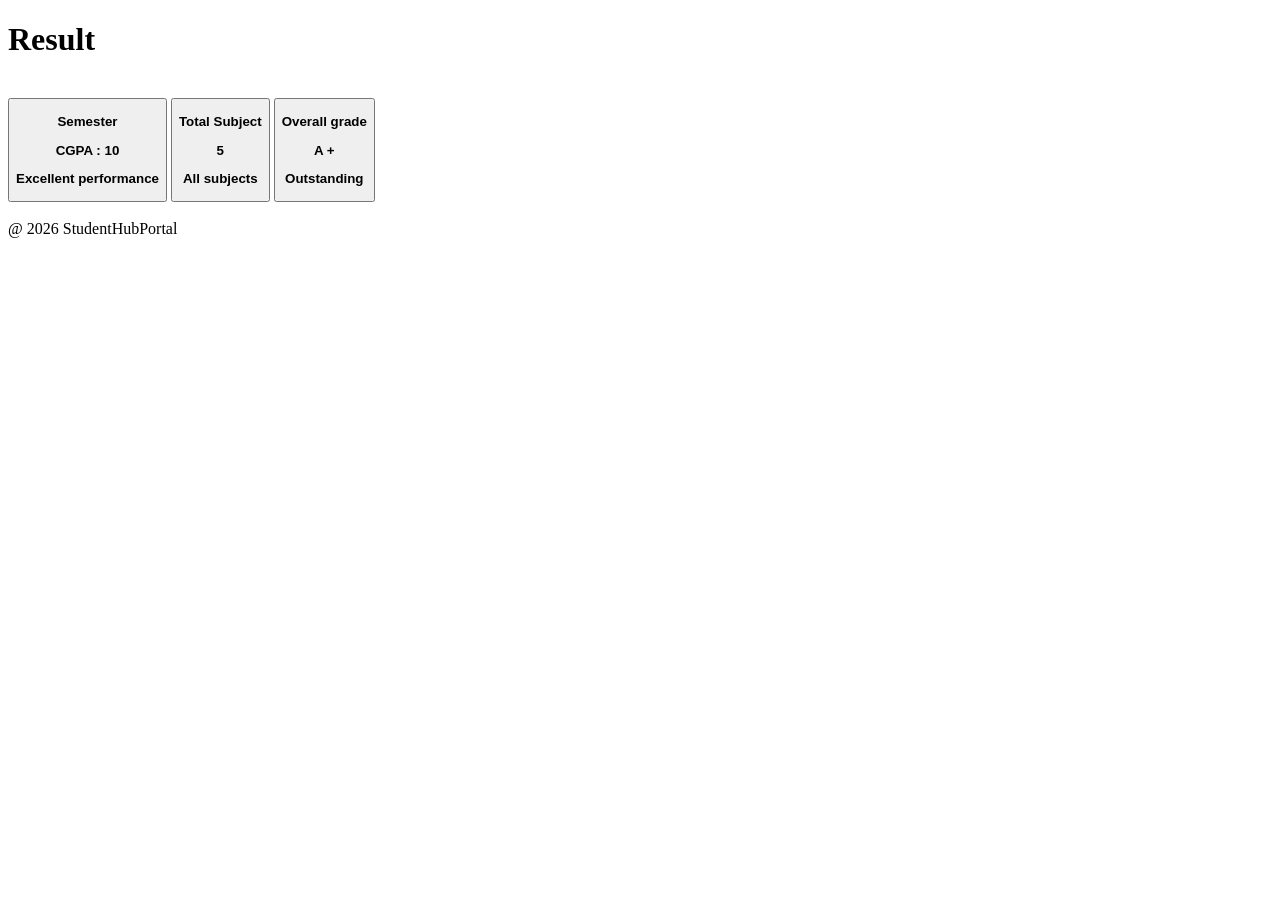
<file: result.html>
<!DOCTYPE html>
<html>
    <head>
        <title> This is normal File .</title>
    </head>
<body>
    <h1>Result</h1>
    <br>
    <button>
    <p><b>Semester </b></p>
    <p><b>CGPA : 10</b></p>
    <p><b>Excellent performance</b></p>
    </button>
    
    <button>
    <p><b>Total Subject</b></p>
    <p><b>5</b></p>
    <p><b>All subjects</b></p>
    </button>

    <button>
    <p><b>Overall grade</b></p>
    <p><b>A + </b></p>
    <p><b>Outstanding </b></p>
    </button>
    <br>
    <br>

<footer>
    @ 2026 StudentHubPortal
</footer>
</body>
</html>
</file>
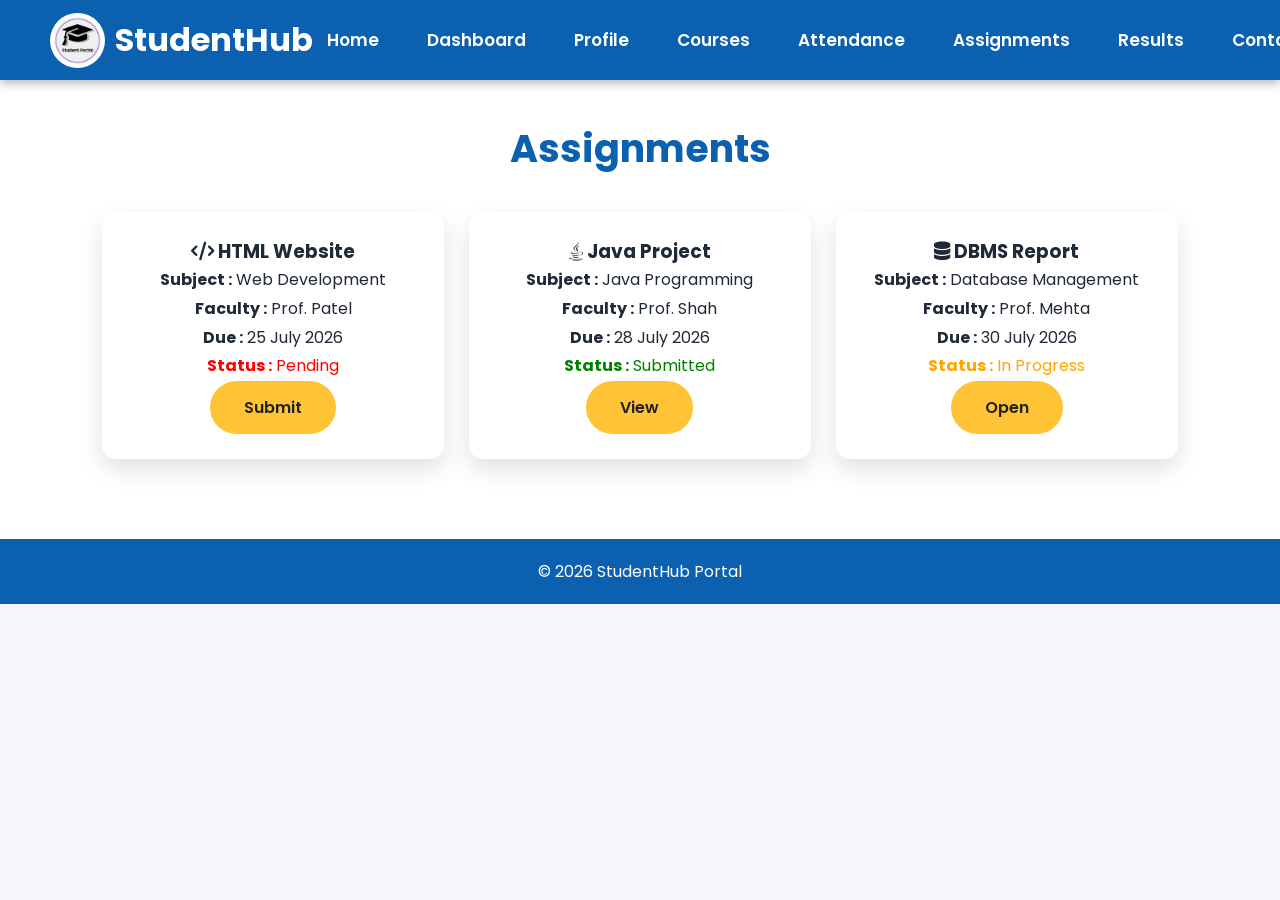
<file: pages/assignment.html>
<!DOCTYPE html>
<html lang="en">
<head>
<meta charset="UTF-8">
<meta name="viewport" content="width=device-width, initial-scale=1.0">
<title>Assignments | StudentHub Portal</title>

<link rel="stylesheet" href="../css/style.css">

<link rel="stylesheet"
href="https://cdnjs.cloudflare.com/ajax/libs/font-awesome/6.6.0/css/all.min.css">

</head>

<body>

<header>

    <div class="logo">
        <img src="../images/logo.png" alt="Logo">
        <h2>StudentHub</h2>
    </div>

    <nav>
        <a href="../index.html">Home</a>
        <a href="dashboard.html">Dashboard</a>
        <a href="profile.html">Profile</a>
        <a href="courses.html">Courses</a>
        <a href="attendance.html">Attendance</a>
        <a href="assignment.html">Assignments</a>
        <a href="result.html">Results</a>
        <a href="contact.html">Contact</a>
        <a href="login.html">Login</a>
    </nav>

</header>

<section class="about">
<h2>Assignments</h2>
<div class="cards">
<div class="card">

<h3><i class="fa-solid fa-code"></i> HTML Website</h3>

<p><b>Subject :</b> Web Development</p>

<p><b>Faculty :</b> Prof. Patel</p>

<p><b>Due :</b> 25 July 2026</p>

<p style="color:red;"><b>Status :</b> Pending</p>

<a href="#" class="btn">Submit</a>

</div>

<div class="card">

<h3><i class="fa-brands fa-java"></i> Java Project</h3>

<p><b>Subject :</b> Java Programming</p>

<p><b>Faculty :</b> Prof. Shah</p>

<p><b>Due :</b> 28 July 2026</p>

<p style="color:green;"><b>Status :</b> Submitted</p>

<a href="#" class="btn">View</a>

</div>

<div class="card">

<h3><i class="fa-solid fa-database"></i> DBMS Report</h3>

<p><b>Subject :</b> Database Management</p>

<p><b>Faculty :</b> Prof. Mehta</p>

<p><b>Due :</b> 30 July 2026</p>

<p style="color:orange;"><b>Status :</b> In Progress</p>

<a href="#" class="btn">Open</a>

</div>

</div>

</section>

<footer>

<p>© 2026 StudentHub Portal</p>

</footer>

</body>
</html>
</file>
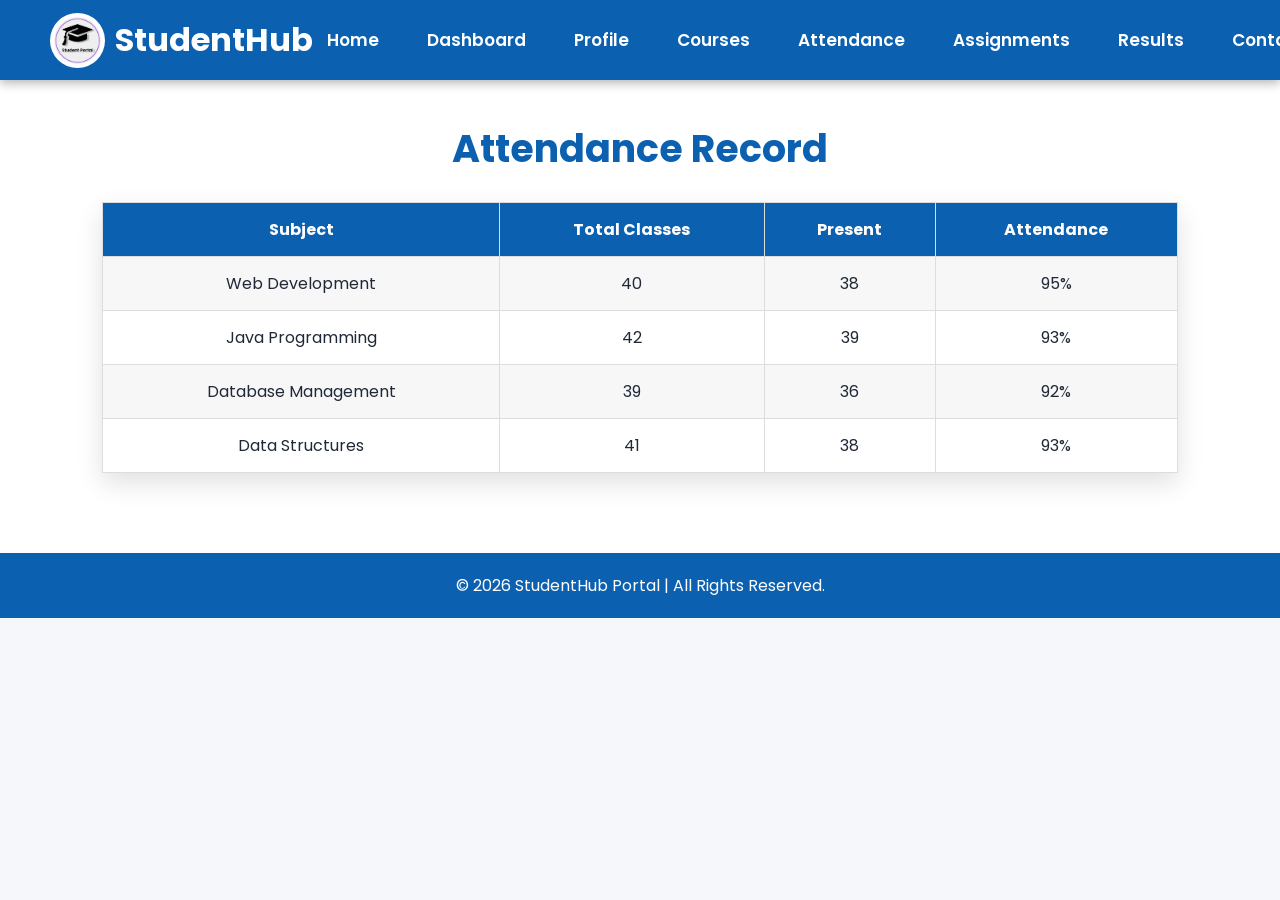
<file: pages/attendance.html>
<!DOCTYPE html>
<html lang="en">
<head>

<meta charset="UTF-8">
<meta name="viewport" content="width=device-width, initial-scale=1.0">
<title>Attendance | StudentHub Portal</title>

<link rel="stylesheet" href="../css/style.css">

</head>

<body>

<header>

    <div class="logo">
        <img src="../images/logo.png" alt="Logo">
        <h2>StudentHub</h2>
    </div>

    <nav>
        <a href="../index.html">Home</a>
        <a href="dashboard.html">Dashboard</a>
        <a href="profile.html">Profile</a>
        <a href="courses.html">Courses</a>
        <a href="attendance.html">Attendance</a>
        <a href="assignment.html">Assignments</a>
        <a href="result.html">Results</a>
        <a href="contact.html">Contact</a>
        <a href="login.html">Login</a>
    </nav>

</header>

<section class="about">
<h2>Attendance Record</h2>

<table>

<tr>
<th>Subject</th>
<th>Total Classes</th>
<th>Present</th>
<th>Attendance</th>
</tr>

<tr>
<td>Web Development</td>
<td>40</td>
<td>38</td>
<td>95%</td>
</tr>

<tr>
<td>Java Programming</td>
<td>42</td>
<td>39</td>
<td>93%</td>
</tr>

<tr>
<td>Database Management</td>
<td>39</td>
<td>36</td>
<td>92%</td>
</tr>

<tr>
<td>Data Structures</td>
<td>41</td>
<td>38</td>
<td>93%</td>
</tr>

</table>

</section>

<footer>

<p>© 2026 StudentHub Portal | All Rights Reserved.</p>

</footer>

</body>
</html>
</file>
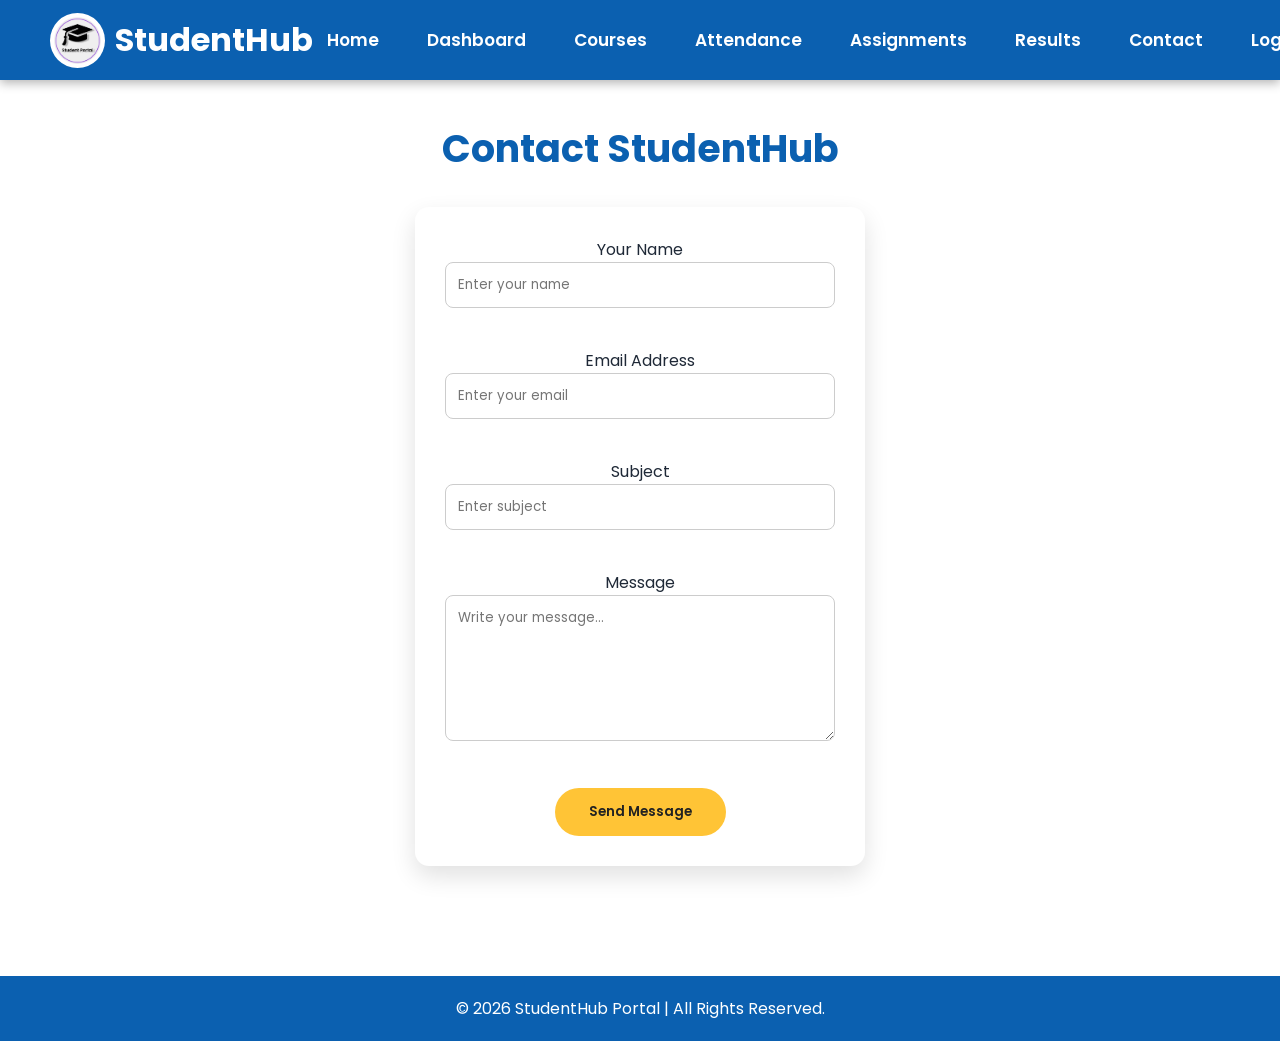
<file: pages/contact.html>
<!DOCTYPE html>
<html lang="en">

<head>

    <meta charset="UTF-8">

    <meta name="viewport"
          content="width=device-width, initial-scale=1.0">

    <title>Contact | StudentHub Portal</title>

    <link rel="stylesheet" href="../css/style.css">

</head>

<body>


<!-- ================= HEADER ================= -->

<header>

    <div class="logo">

        <img src="../images/logo.png"
             alt="StudentHub Logo">

        <h2>StudentHub</h2>

    </div>


    <nav>

        <a href="../index.html">
            Home
        </a>

        <a href="dashboard.html">
            Dashboard
        </a>

        <a href="courses.html">
            Courses
        </a>

        <a href="attendance.html">
            Attendance
        </a>

        <a href="assignment.html">
            Assignments
        </a>

        <a href="result.html">
            Results
        </a>

        <a href="contact.html">
            Contact
        </a>

        <a href="login.html">
            Login
        </a>

        <a href="register.html">
            Register
        </a>

    </nav>

</header>


<!-- ================= CONTACT ================= -->

<section class="about">

    <h2>
        Contact StudentHub
    </h2>


    <!-- SUCCESS / ERROR MESSAGE -->

    <div id="message"></div>


    <form
        action="../php/contact.php"
        method="POST">


        <!-- NAME -->

        <label for="name">
            Your Name
        </label>

        <br>

        <input
            type="text"
            id="name"
            name="name"
            placeholder="Enter your name"
            required>

        <br>
        <br>


        <!-- EMAIL -->

        <label for="email">
            Email Address
        </label>

        <br>

        <input
            type="email"
            id="email"
            name="email"
            placeholder="Enter your email"
            required>

        <br>
        <br>


        <!-- SUBJECT -->

        <label for="subject">
            Subject
        </label>

        <br>

        <input
            type="text"
            id="subject"
            name="subject"
            placeholder="Enter subject"
            required>

        <br>
        <br>


        <!-- MESSAGE -->

        <label for="messageText">
            Message
        </label>

        <br>

        <textarea
            id="messageText"
            name="message"
            rows="6"
            placeholder="Write your message..."
            required></textarea>

        <br>
        <br>


        <!-- SUBMIT -->

        <button
            class="btn"
            type="submit">

            Send Message

        </button>


    </form>


</section>


<!-- ================= FOOTER ================= -->

<footer>

    <p>
        © 2026 StudentHub Portal |
        All Rights Reserved.
    </p>

</footer>


<script>

    /* ==============================
       DISPLAY PHP MESSAGE
       ============================== */

    const params =
        new URLSearchParams(window.location.search);

    const status =
        params.get("status");

    const message =
        document.getElementById("message");


    if (status === "success") {

        message.innerHTML =
            "<p style='color:green; font-weight:bold;'>Your message was submitted successfully!</p>";

    }


    if (status === "error") {

        message.innerHTML =
            "<p style='color:red; font-weight:bold;'>Message submission failed. Please check your information.</p>";

    }

</script>


</body>

</html>
</file>
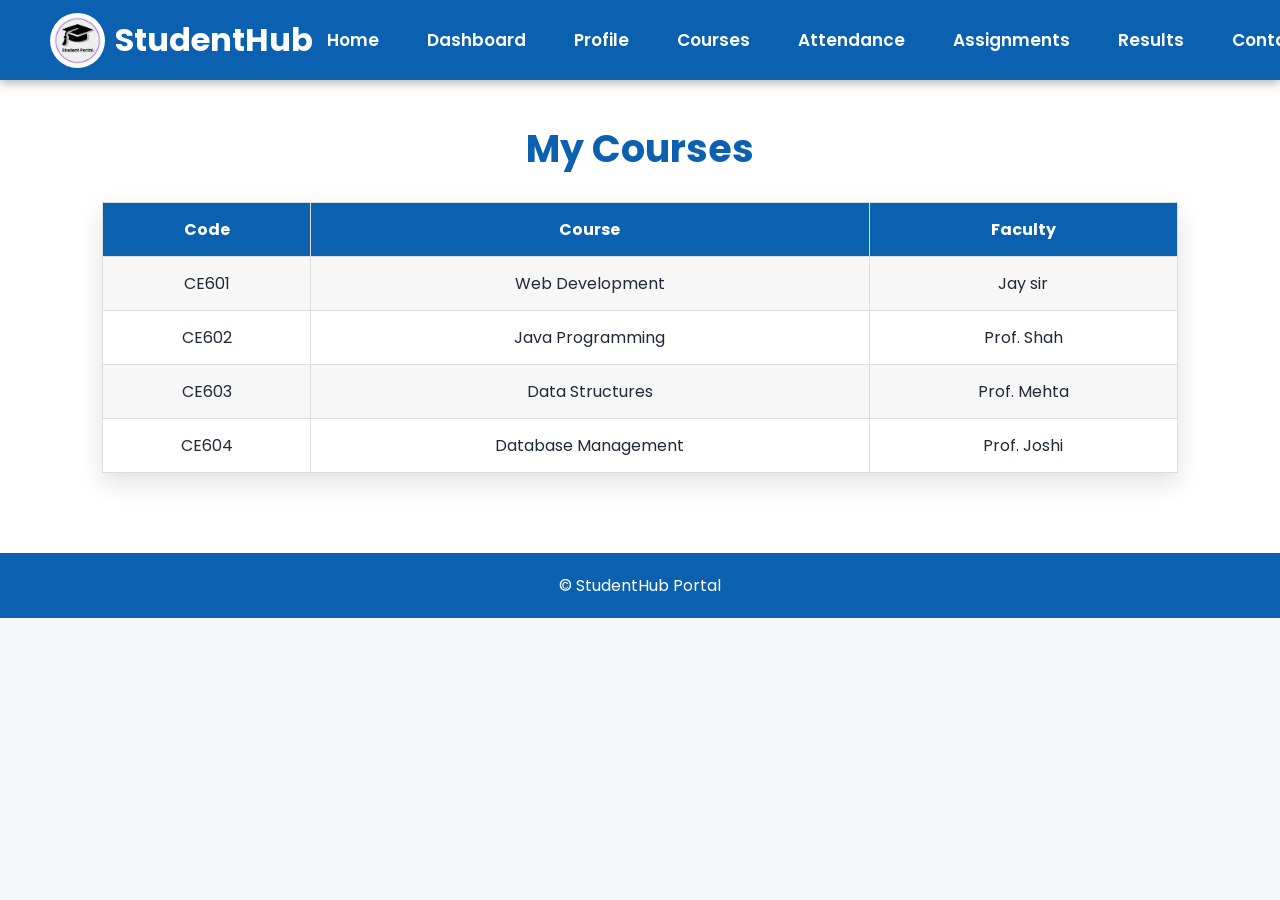
<file: pages/courses.html>
<!DOCTYPE html>
<html lang="en">

<head>

<meta charset="UTF-8">

<meta name="viewport" content="width=device-width, initial-scale=1.0">

<title>Courses</title>

<link rel="stylesheet" href="../css/style.css">

</head>

<body>

<header>

    <div class="logo">
        <img src="../images/logo.png" alt="Logo">
        <h2>StudentHub</h2>
    </div>

    <nav>
        <a href="../index.html">Home</a>
        <a href="dashboard.html">Dashboard</a>
        <a href="profile.html">Profile</a>
        <a href="courses.html">Courses</a>
        <a href="attendance.html">Attendance</a>
        <a href="assignment.html">Assignments</a>
        <a href="result.html">Results</a>
        <a href="contact.html">Contact</a>
        <a href="login.html">Login</a>
    </nav>

</header>

<section class="about">

<h2>My Courses</h2>

<table>

<tr>
<th>Code</th>
<th>Course</th>
<th>Faculty</th>
</tr>

<tr>
<td>CE601</td>
<td>Web Development</td>
<td> Jay sir</td>
</tr>

<tr>
<td>CE602</td>
<td>Java Programming</td>
<td>Prof. Shah</td>
</tr>

<tr>
<td>CE603</td>
<td>Data Structures</td>
<td>Prof. Mehta</td>
</tr>

<tr>
<td>CE604</td>
<td>Database Management</td>
<td>Prof. Joshi</td>
</tr>

</table>

</section>

<footer>

<p>© StudentHub Portal</p>

</footer>

</body>

</html>
</file>
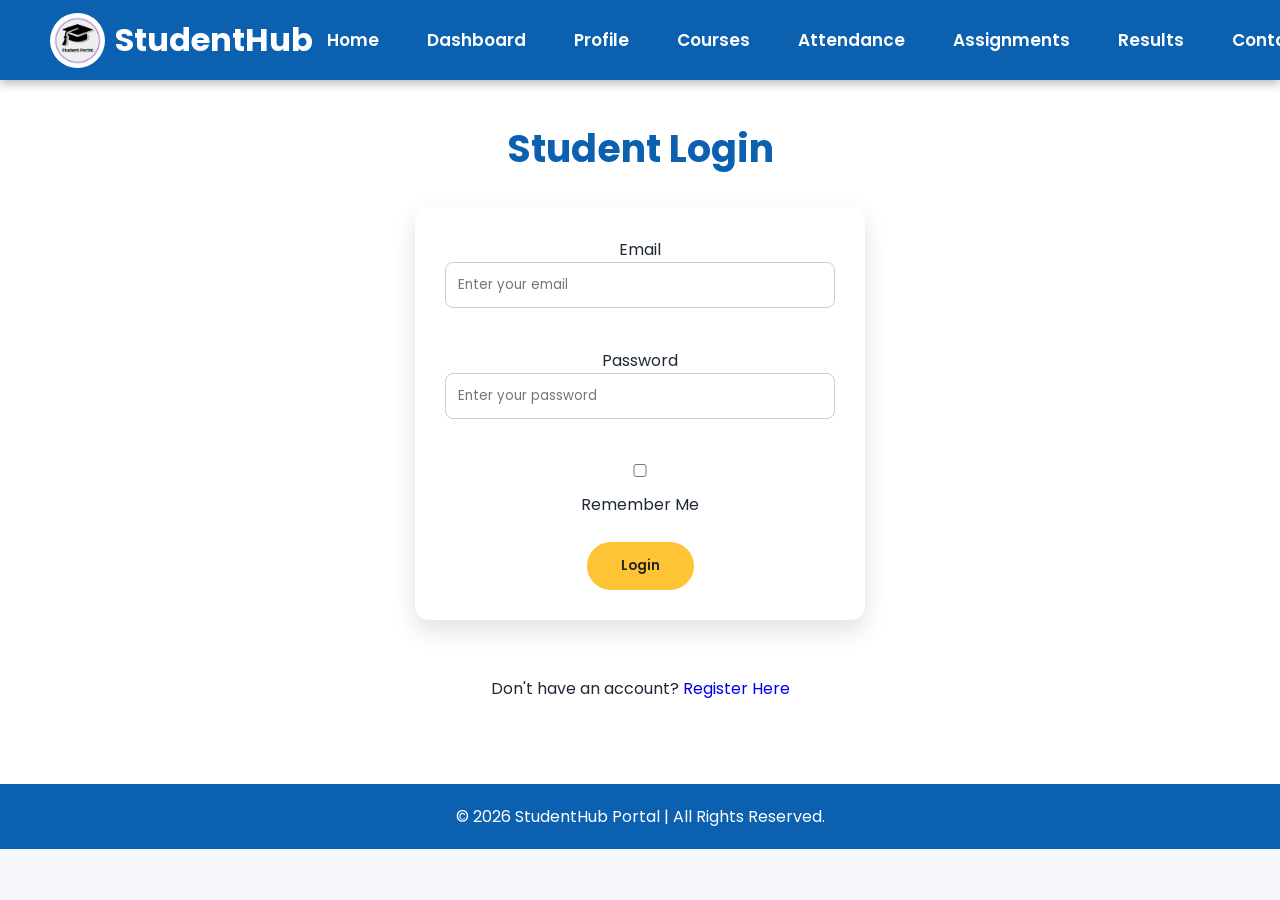
<file: pages/login.html>
<!DOCTYPE html>
<html lang="en">

<head>

<meta charset="UTF-8">
<meta name="viewport" content="width=device-width, initial-scale=1.0">

<title>Login | StudentHub Portal</title>

<link rel="stylesheet" href="../css/style.css">

</head>

<body>

<header>

    <div class="logo">
        <img src="../images/logo.png" alt="Logo">
        <h2>StudentHub</h2>
    </div>

    <nav>
        <a href="../index.html">Home</a>
        <a href="dashboard.html">Dashboard</a>
        <a href="profile.html">Profile</a>
        <a href="courses.html">Courses</a>
        <a href="attendance.html">Attendance</a>
        <a href="assignment.html">Assignments</a>
        <a href="result.html">Results</a>
        <a href="contact.html">Contact</a>
        <a href="login.html">Login</a>
    </nav>

</header>

<section class="about">

<h2>Student Login</h2>

<div id="message"></div>
<form action="../php/login.php" method="POST">

    <label for="email">
        Email
    </label>

    <br>

    <input
        type="email"
        id="email"
        name="email"
        placeholder="Enter your email"
        required>

    <br><br>


    <label for="password">
        Password
    </label>

    <br>

    <input
        type="password"
        id="password"
        name="password"
        placeholder="Enter your password"
        required>

    <br><br>


    <label>
        <input
            type="checkbox"
            name="remember"
            value="1">

        Remember Me
    </label>

    <br><br>


    <button
        type="submit"
        class="btn">

        Login

    </button>

</form>

<br>

<p>Don't have an account?
<a href="register.html">Register Here</a></p>

</section>

<footer>

<p>© 2026 StudentHub Portal | All Rights Reserved.</p>

</footer>

<script>

const params =
    new URLSearchParams(window.location.search);

const status =
    params.get("status");

const message =
    document.getElementById("message");


if (status === "invalid") {

    message.innerHTML =
        "<p style='color:red;font-weight:bold;'>Invalid email or password.</p>";

}


if (status === "empty") {

    message.innerHTML =
        "<p style='color:red;font-weight:bold;'>Please enter email and password.</p>";

}


if (status === "timeout") {

    message.innerHTML =
        "<p style='color:red;font-weight:bold;'>Your session has expired. Please login again.</p>";

}


if (status === "logout") {

    message.innerHTML =
        "<p style='color:green;font-weight:bold;'>You have been logged out successfully.</p>";

}

</script>

</body>
</html>
</file>
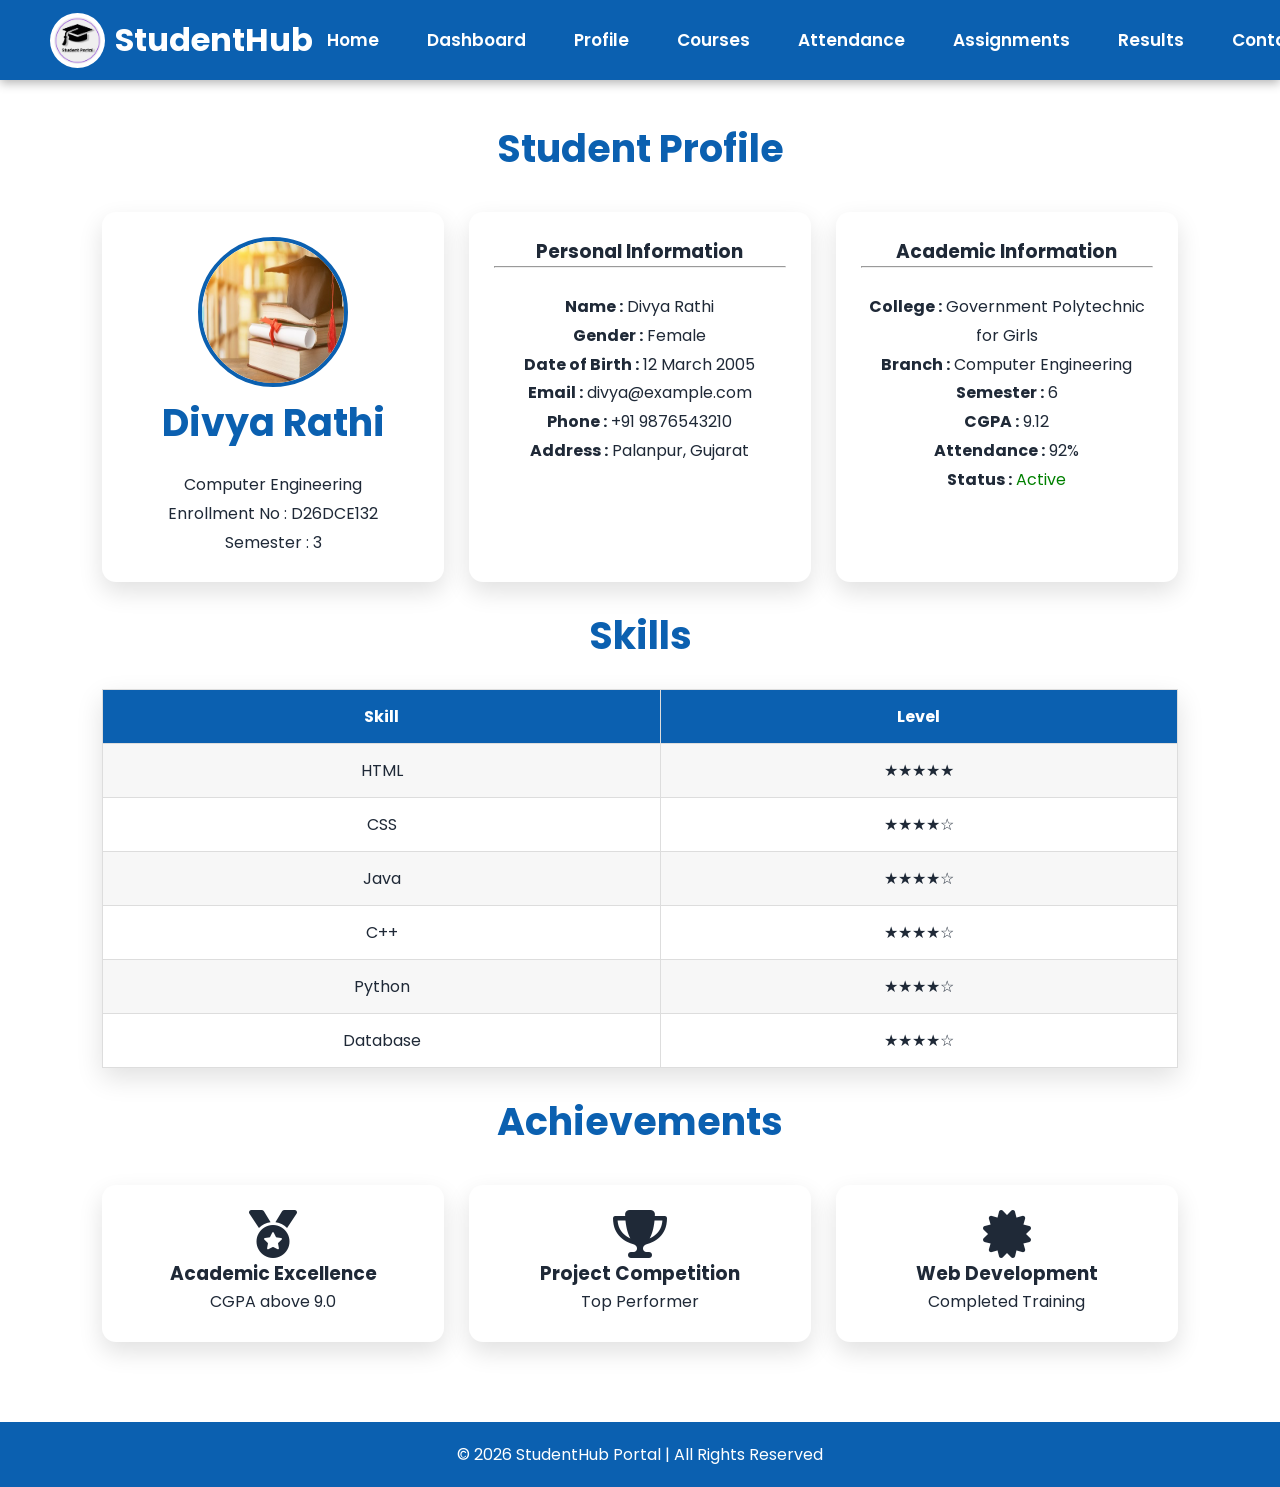
<file: pages/profile.html>
<!DOCTYPE html>
<html lang="en">
<head>
    <meta charset="UTF-8">
    <meta name="viewport" content="width=device-width, initial-scale=1.0">
    <title>Student Profile | StudentHub Portal</title>

    <link rel="stylesheet" href="../css/style.css">

    <link rel="stylesheet"
    href="https://cdnjs.cloudflare.com/ajax/libs/font-awesome/6.6.0/css/all.min.css">
</head>

<body>

<header>

    <div class="logo">
        <img src="../images/logo.png" alt="Logo">
        <h2>StudentHub</h2>
    </div>

    <nav>
        <a href="../index.html">Home</a>
        <a href="dashboard.html">Dashboard</a>
        <a href="profile.html">Profile</a>
        <a href="courses.html">Courses</a>
        <a href="attendance.html">Attendance</a>
        <a href="assignment.html">Assignments</a>
        <a href="result.html">Results</a>
        <a href="contact.html">Contact</a>
        <a href="login.html">Login</a>
    </nav>

</header>

<section class="about">

<h2>Student Profile</h2>
<div class="cards">

<div class="card" style="text-align:center;">

<img src="../images/student.png"
alt="Student"
style="width:150px;height:150px;border-radius:50%;border:4px solid #0B60B0;">

<h2>Divya Rathi</h2>

<p>Computer Engineering</p>

<p>Enrollment No : D26DCE132</p>

<p>Semester : 3</p>

</div>

<div class="card">

<h3>Personal Information</h3>

<hr><br>

<p><strong>Name :</strong> Divya Rathi</p>

<p><strong>Gender :</strong> Female</p>

<p><strong>Date of Birth :</strong> 12 March 2005</p>

<p><strong>Email :</strong> divya@example.com</p>

<p><strong>Phone :</strong> +91 9876543210</p>

<p><strong>Address :</strong> Palanpur, Gujarat</p>

</div>

<div class="card">

<h3>Academic Information</h3>

<hr><br>

<p><strong>College :</strong> Government Polytechnic for Girls</p>
<p><strong>Branch :</strong> Computer Engineering</p>
<p><strong>Semester :</strong> 6</p>
<p><strong>CGPA :</strong> 9.12</p>
<p><strong>Attendance :</strong> 92%</p>
<p><strong>Status :</strong>
<span style="color:green;">Active</span>
</p>

</div>

</div>

<br>

<h2>Skills</h2>

<table>

<tr>
<th>Skill</th>
<th>Level</th>
</tr>

<tr>
<td>HTML</td>
<td>★★★★★</td>
</tr>

<tr>
<td>CSS</td>
<td>★★★★☆</td>
</tr>

<tr>
<td>Java</td>
<td>★★★★☆</td>
</tr>

<tr>
<td>C++</td>
<td>★★★★☆</td>
</tr>

<tr>
<td>Python</td>
<td>★★★★☆</td>
</tr>

<tr>
<td>Database</td>
<td>★★★★☆</td>
</tr>

</table>

<br>

<h2>Achievements</h2>

<div class="cards">

<div class="card">
<i class="fa-solid fa-medal fa-3x"></i>
<h3>Academic Excellence</h3>
<p>CGPA above 9.0</p>
</div>

<div class="card">
<i class="fa-solid fa-trophy fa-3x"></i>
<h3>Project Competition</h3>
<p>Top Performer</p>
</div>

<div class="card">
<i class="fa-solid fa-certificate fa-3x"></i>
<h3>Web Development</h3>
<p>Completed Training</p>
</div>

</div>

</section>

<footer>

<p>© 2026 StudentHub Portal | All Rights Reserved</p>

</footer>

</body>
</html>
</file>
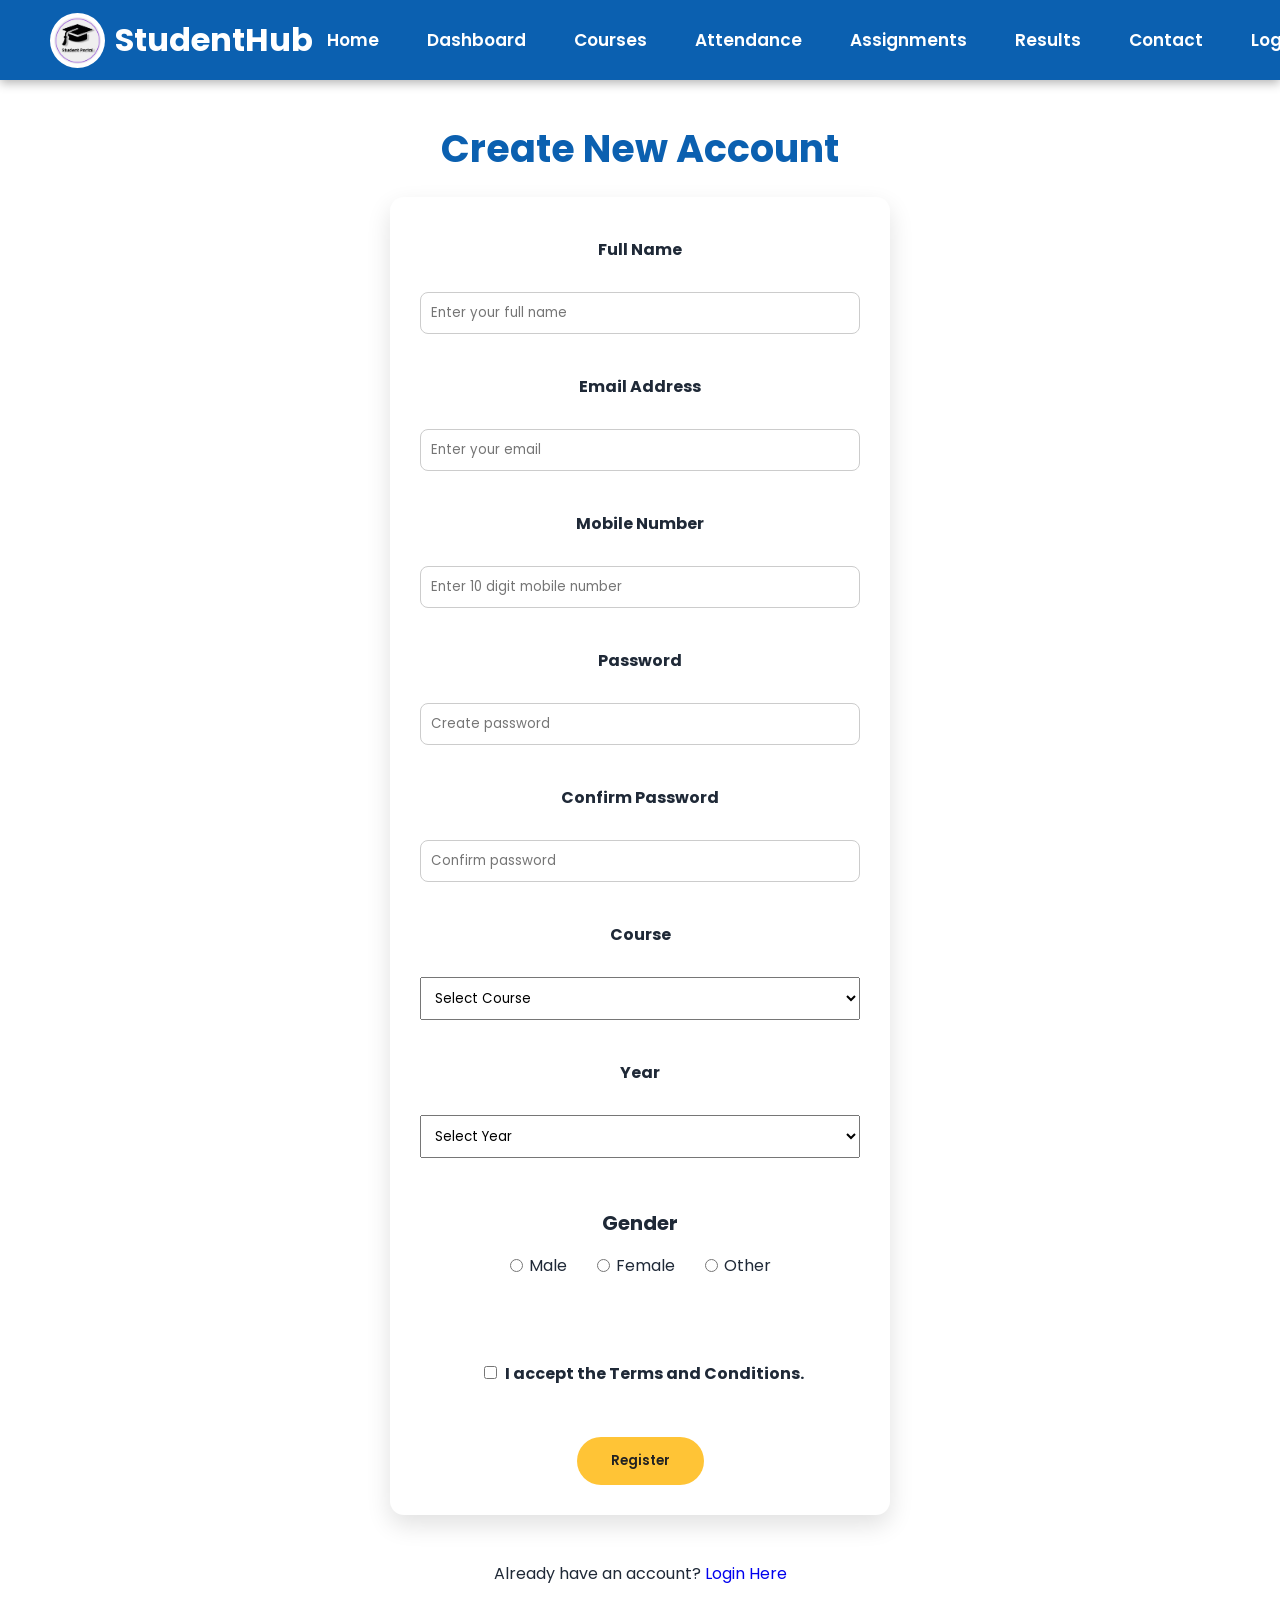
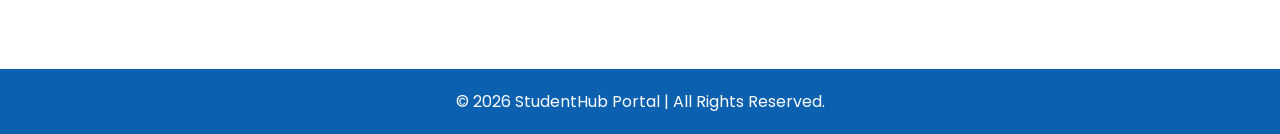
<file: pages/register.html>
<!DOCTYPE html>
<html lang="en">

<head>

    <meta charset="UTF-8">

    <meta name="viewport"content="width=device-width, initial-scale=1.0">

    <title>Register | StudentHub Portal</title>

    <link rel="stylesheet" href="../css/style.css">

</head>
<body>


<header>

    <div class="logo">

        <img src="../images/logo.png"alt="StudentHub Logo">
        <h2>StudentHub</h2>

    </div>


    <nav>

        <a href="../index.html">Home</a>
        <a href="dashboard.html">Dashboard</a>
        <a href="courses.html">Courses</a>
        <a href="attendance.html">
            Attendance
        </a>

        <a href="assignment.html">
            Assignments
        </a>

        <a href="result.html">
            Results
        </a>

        <a href="contact.html">
            Contact
        </a>

        <a href="login.html">
            Login
        </a>

        <a href="register.html">
            Register
        </a>

    </nav>

</header>


<section class="about">

    <h2>Create New Account</h2>

    <div id="message"></div>

    <form id="registrationForm"
      action="../php/register.php"
      method="POST"
      onsubmit="return validateForm()">

    <label for="name">
        Full Name
    </label>

    <br>

    <input
        type="text"
        id="name"
        name="name"
        placeholder="Enter your full name"
        required>

    <br><br>

    <label for="email">
        Email Address
    </label>

    <br>

    <input
        type="email"
        id="email"
        name="email"
        placeholder="Enter your email"
        required>

    <br><br>


    <label for="mobile">
        Mobile Number
    </label>

    <br>

    <input
        type="tel"
        id="mobile"
        name="mobile"
        placeholder="Enter 10 digit mobile number"
        pattern="[0-9]{10}"
        maxlength="10"
        required>

    <br><br>


    <label for="password">
        Password
    </label>

    <br>

    <input
        type="password" id="password" name="password" placeholder="Create password" minlength="6" required>
    <br><br>


    <label for="confirm_password">
        Confirm Password
    </label>

    <br>

    <input
        type="password"
        id="confirm_password"
        name="confirm_password"
        placeholder="Confirm password"
        minlength="6"
        required>

    <br><br>


    <label for="course">
        Course
    </label>

    <br>

    <select id="course" name="course" required>

        <option value="">
            Select Course
        </option>

        <option value="Computer Engineering">
            Computer Engineering
        </option>

        <option value="Information Technology">
            Information Technology
        </option>

        <option value="Data Science">
            Data Science
        </option>

        <option value="Artificial Intelligence">
            Artificial Intelligence
        </option>

    </select>

    <br><br>


    <label for="year">
        Year
    </label>

    <br>

    <select id="year" name="year" required>

        <option value="">
            Select Year
        </option>

        <option value="1st Year">
            1st Year
        </option>

        <option value="2nd Year">
            2nd Year
        </option>

        <option value="3rd Year">
            3rd Year
        </option>

        <option value="4th Year">
            4th Year
        </option>

    </select>

    <br><br>


    <div class="gender-box">

        <div class="gender-title">
            Gender
        </div>

        <div class="gender-options">

            <div class="gender-option">

                <input
                    type="radio"
                    id="male"
                    name="gender"
                    value="Male"
                    required>

                <span>Male</span>

            </div>


            <div class="gender-option">

                <input
                    type="radio"
                    id="female"
                    name="gender"
                    value="Female">

                <span>Female</span>

            </div>


            <div class="gender-option">

                <input
                    type="radio"
                    id="other"
                    name="gender"
                    value="Other">

                <span>Other</span>

            </div>

        </div>

    </div>

    <br><br>


    <label>

        <input
            type="checkbox" name="terms"  value="Accepted" required>I accept the Terms and Conditions.
    </label>

    <br><br>


    <button
        class="btn"type="submit">Register
    </button>

</form>

    <br>

    <p>
        Already have an account?
        <a href="login.html">Login Here </a>
    </p>


</section>

<footer>

    <p>
        © 2026 StudentHub Portal |
        All Rights Reserved.
    </p>

</footer>

<script>

    const params =new URLSearchParams(window.location.search);
    const status =params.get("status");
    const message =document.getElementById("message");

    if (status === "success") {

        message.innerHTML =
            "<p style='color:green; font-weight:bold;'>Registration successful! Your information has been saved.</p>";

    }

if (status === "duplicate") {

    message.innerHTML =
        "<p style='color:red; font-weight:bold;'>Email already exists. Please use another email.</p>";

}

    if (status === "error") {

        message.innerHTML =
            "<p style='color:red; font-weight:bold;'>Registration failed. Please check your information and try again.</p>";

    }

</script>


</body>

</html>
</file>
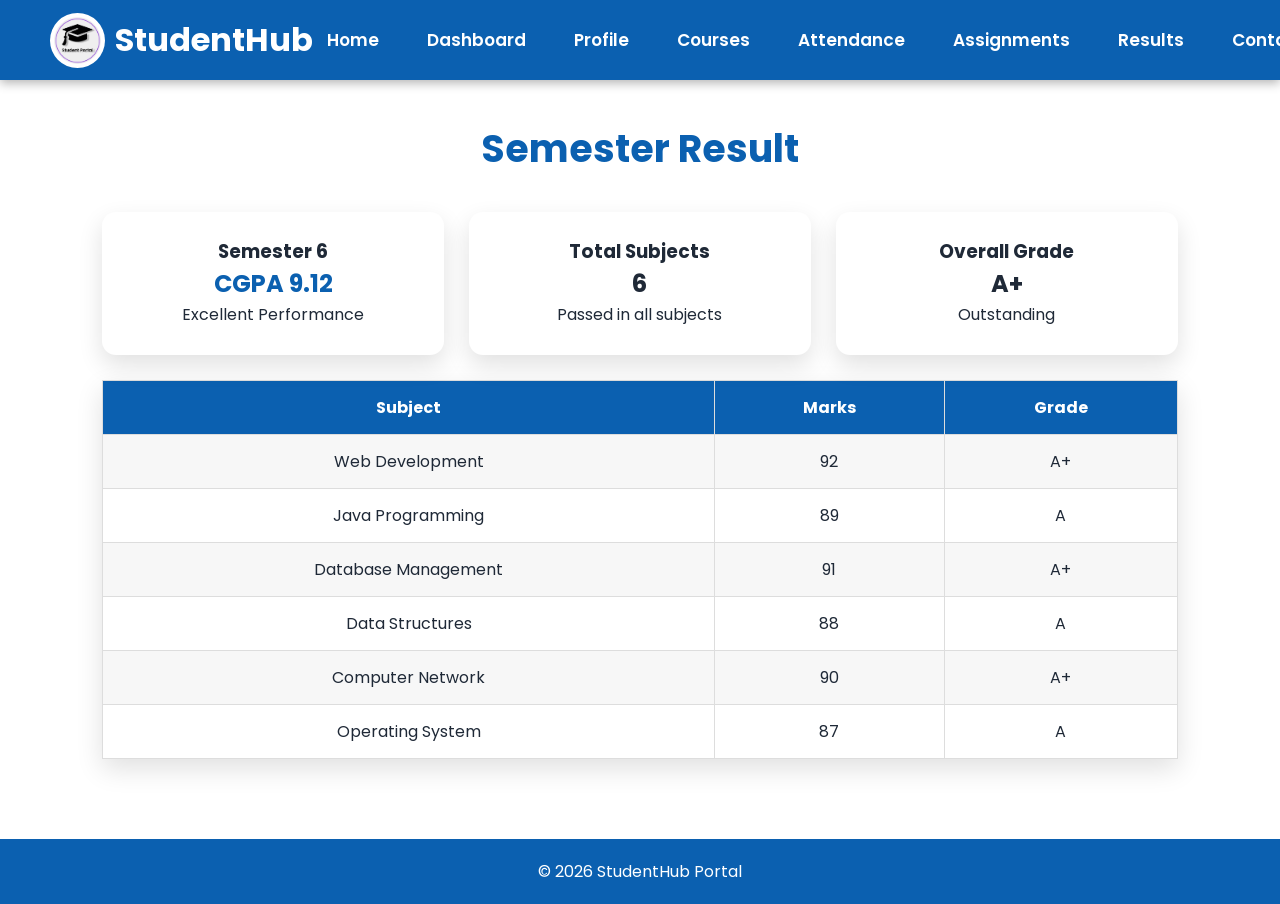
<file: pages/result.html>
<!DOCTYPE html>
<html lang="en">

<head>

<meta charset="UTF-8">

<meta name="viewport" content="width=device-width, initial-scale=1.0">

<title>Results | StudentHub Portal</title>

<link rel="stylesheet" href="../css/style.css">

<link rel="stylesheet"
href="https://cdnjs.cloudflare.com/ajax/libs/font-awesome/6.6.0/css/all.min.css">

</head>

<body>

<header>

    <div class="logo">
        <img src="../images/logo.png" alt="Logo">
        <h2>StudentHub</h2>
    </div>

    <nav>
        <a href="../index.html">Home</a>
        <a href="dashboard.html">Dashboard</a>
        <a href="profile.html">Profile</a>
        <a href="courses.html">Courses</a>
        <a href="attendance.html">Attendance</a>
        <a href="assignment.html">Assignments</a>
        <a href="result.html">Results</a>
        <a href="contact.html">Contact</a>
        <a href="login.html">Login</a>
    </nav>

</header>

<section class="about">

<h2>Semester Result</h2>

<div class="cards">

<div class="card">

<h3>Semester 6</h3>

<h1 style="color:#0B60B0;">CGPA 9.12</h1>

<p>Excellent Performance</p>

</div>

<div class="card">

<h3>Total Subjects</h3>

<h1>6</h1>

<p>Passed in all subjects</p>

</div>

<div class="card">

<h3>Overall Grade</h3>

<h1>A+</h1>

<p>Outstanding</p>

</div>

</div>

<table>

<tr>

<th>Subject</th>

<th>Marks</th>

<th>Grade</th>

</tr>

<tr>

<td>Web Development</td>

<td>92</td>

<td>A+</td>

</tr>

<tr>

<td>Java Programming</td>

<td>89</td>

<td>A</td>

</tr>

<tr>

<td>Database Management</td>

<td>91</td>

<td>A+</td>

</tr>

<tr>

<td>Data Structures</td>

<td>88</td>

<td>A</td>

</tr>

<tr>

<td>Computer Network</td>

<td>90</td>

<td>A+</td>

</tr>

<tr>

<td>Operating System</td>

<td>87</td>

<td>A</td>

</tr>

</table>

</section>

<footer>

<p>© 2026 StudentHub Portal</p>

</footer>

</body>

</html>
</file>
<file: css/style.css>
@import url('https://fonts.googleapis.com/css2?family=Poppins:wght@300;400;500;600;700&display=swap');

* {
    margin: 0;
    padding: 0;
    box-sizing: border-box;
    font-family: 'Poppins', sans-serif;
}

:root {
    --primary: #0B60B0;
    --secondary: #40A2E3;
    --accent: #FFC436;
    --dark: #1f2937;
    --light: #f5f7fb;
    --white: #fff;
    --shadow: 0 10px 25px rgba(0, 0, 0, .12);
    --radius: 14px;
}

html {
    scroll-behavior: smooth;
}

body {
    background: var(--light);
    color: var(--dark);
    overflow-x: hidden;
}

a {
    text-decoration: none;
}

ul {
    list-style: none;
}

header {
    position: fixed;
    top: 0;
    left: 0;
    width: 100%;
    height: 80px;

    display: flex;
    justify-content: space-between;
    align-items: center;

    padding: 0 50px;

    background-color: #0B60B0;
    /* Solid blue */
    box-shadow: 0 3px 10px rgba(0, 0, 0, 0.3);

    z-index: 9999;
}

.logo {
    display: flex;
    align-items: center;
}

.logo img {
    width: 55px;
    height: 55px;
    border-radius: 50%;
    background: white;
    padding: 4px;
}

.logo h2 {
    color: white;
    font-size: 32px;
    margin-left: 10px;
}

nav {
    display: flex;
    align-items: center;
    gap: 20px;
}

nav a {
    color: white;
    text-decoration: none;
    font-size: 17px;
    font-weight: 600;
    padding: 8px 14px;
    border-radius: 6px;
    transition: .3s;
}

nav a:hover {
    background: white;
    color: #0B60B0;
}

.hero {
    min-height: 100vh;
    padding-top: 120px;
    background:
        linear-gradient(rgba(0, 0, 0, .55), rgba(0, 0, 0, .55)),
        url("../images/hero-bg.jpg");

    background-size: cover;
    background-position: center;
    background-repeat: no-repeat;
    display: flex;
    align-items: center;
}

.hero-container {
    display: flex;
    justify-content: space-between;
    align-items: center;
    gap: 40px;
    width: 100%;
}

.hero-text {
    flex: 1;
    color: #fff;
}

.hero-text h1 {
    font-size: 58px;
    margin-bottom: 20px;
}

.hero-text p {
    font-size: 20px;
    margin-bottom: 25px;
}

.hero-text li {
    margin: 10px 0;
}

.hero-image {
    flex: 1;
    text-align: right;
}

.hero-image img {
    width: 480px;
    max-width: 100%;
}

.btn {
    display: inline-block;
    background: var(--accent);
    color: #222;
    padding: 14px 34px;
    border-radius: 40px;
    font-weight: 600;
    transition: .3s;
    border: none;
    cursor: pointer;
}

.btn:hover {
    transform: translateY(-4px);
}

.about {
    padding: 120px 8% 80px;
    text-align: center;
    background: #fff;
}

.about h2 {
    color: var(--primary);
    margin-bottom: 20px;
    font-size: 38px;
}

.about p {
    max-width: 900px;
    margin: auto;
    line-height: 1.8;
}

.cards {
    display: grid;
    grid-template-columns: repeat(auto-fit, minmax(220px, 1fr));
    gap: 25px;
    margin-top: 35px;
}

.card {
    background: #fff;
    border-radius: var(--radius);
    padding: 25px;
    box-shadow: var(--shadow);
    transition: .3s;
}

.card:hover {
    transform: translateY(-8px);
}

table {
    width: 100%;
    border-collapse: collapse;
    margin-top: 25px;
    background: #fff;
    box-shadow: var(--shadow);
}

th,
td {
    border: 1px solid #ddd;
    padding: 14px;
    text-align: center;
}

th {
    background: var(--primary);
    color: #fff;
}

tr:nth-child(even) {
    background: #f7f7f7;
}

form {
    max-width: 450px;
    margin: 30px auto;
    background: #fff;
    padding: 30px;
    border-radius: var(--radius);
    box-shadow: var(--shadow);
}

form input,
form textarea {
    width: 100%;
    padding: 12px;
    margin-bottom: 15px;
    border: 1px solid #ccc;
    border-radius: 8px;
}

footer {
    background: var(--primary);
    color: #fff;
    text-align: center;
    padding: 20px;
}

@media(max-width:992px) {

    header {
        flex-direction: column;
        height: auto;
        padding: 15px;
    }

    nav {
        flex-wrap: wrap;
        justify-content: center;
        margin-top: 10px;

    }

    .hero-container {
        flex-direction: column;
        text-align: center;
    }

    .hero-text h1 {
        font-size: 40px;
    }

    .hero-image {

        text-align: center;

    }

    .hero-image img {

        width: 320px;

    }

    /* ---------- Success Popup ---------- */

    .popup {
        position: fixed;
        top: 0;
        left: 0;
        width: 100%;
        height: 100%;
        background: rgba(0, 0, 0, 0.5);
        display: none;
        justify-content: center;
        align-items: center;
        z-index: 9999;
    }

    .popup-box {
        width: 400px;
        background: #fff;
        padding: 30px;
        border-radius: 15px;
        text-align: center;
        box-shadow: 0 0 20px rgba(0, 0, 0, 0.3);
    }

    .check {
        width: 80px;
        height: 80px;
        background: #28a745;
        color: white;
        border-radius: 50%;
        margin: auto;
        font-size: 45px;
        line-height: 80px;
        font-weight: bold;

    }

    .popup-box h2 {
        margin-top: 20px;
        color: #0B60B0;
    }

    .popup-box p {
        margin: 20px 0;
        line-height: 1.7;
    }

    @keyframes popup {

        from {
            transform: scale(.5);
            opacity: 0;
        }

        to {
            transform: scale(1);
            opacity: 1;

        }

    }
}

.notification {

    display: none;
    width: 100%;
    padding: 15px;
    text-align: center;
    background-color: lightgreen;
    color: black;
    font-weight: bold;
    box-sizing: border-box;
}

.javascript-buttons {
    display: flex;
    gap: 10px;
    align-items: center;
    margin: 10px;
}


.javascript-buttons button {
    padding: 10px 15px;
    border: none;
    border-radius: 5px;
    cursor: pointer;
    font-size: 14px;

}

body.dark-mode {
    background-color: #222;
    color: white;
}


body.dark-mode header {
    background-color: #111;
}


body.dark-mode footer {
    background-color: #111;
    color: white;
}


body.dark-mode .card,
body.dark-mode .stat-card {

    background-color: #333;

    color: white;

}


body.dark-mode .faq-answer {

    background-color: #444;

    color: white;

}

.hero-image img {

    width: 400px;
    height: 250px;
    object-fit: cover;
    border-radius: 10px;
}


.hero-image button {

    padding: 10px 15px;

    margin: 10px;

    border: none;

    border-radius: 5px;

    cursor: pointer;

}

.modal {
    display: none;
    position: fixed;
    z-index: 1000;
    left: 0;
    top: 0;
    width: 100%;
    height: 100%;
    background-color: rgba(0, 0, 0, 0.6);
}


.modal-content {
    background-color: white;
    color: black;
    width: 50%;
    margin: 15% auto;
    padding: 30px;
    border-radius: 10px;
    text-align: center;
    box-sizing: border-box;
}


.close {
    float: right;
    font-size: 30px;
    font-weight: bold;
    cursor: pointer;
}


.faq {
    padding: 40px 20px;
    text-align: center;
}


.faq h2 {
    margin-bottom: 25px;}

.faq button {
    display: block;
    width: 80%;
    margin: 10px auto;
    padding: 15px;
    border: none;
    border-radius: 5px;
    cursor: pointer;
    font-size: 16px;
}


.faq-answer {
    display: none;
    width: 75%;
    margin: 0 auto 15px auto;
    padding: 15px;
    background-color: #f2f2f2;
    color: black;
    border-radius: 5px;
}


@media (max-width: 768px) {
    .javascript-buttons {
        flex-direction: column;
    }


    .hero-image img {
        width: 90%;
        height: auto;
    }


    .modal-content {
        width: 85%;
    }


    .faq button {
        width: 95%;
    }


    .faq-answer {
        width: 90%;
    }

}
/* ==========================================
   PRACTICAL 5
   REGISTRATION FORM
   ========================================== */

#registrationForm {
    max-width: 500px;
    margin: 20px auto;
}

#registrationForm input[type="text"],
#registrationForm input[type="email"],
#registrationForm input[type="tel"],
#registrationForm input[type="password"],
#registrationForm select {
    width: 100%;
    padding: 10px;
    margin: 5px 0;
    box-sizing: border-box;
}

#registrationForm input[type="radio"],
#registrationForm input[type="checkbox"] {
    width: auto;
    margin: 8px;
}

#registrationForm label {
    display: block;
    margin-top: 10px;
    font-weight: bold;
}

.error {
    color: red;
    font-size: 14px;
    margin: 3px 0 8px;
}

.success {
    color: green;
    font-weight: bold;
    text-align: center;
}
/* =====================================================
   PRACTICAL 6
   FETCH API DYNAMIC CONTENT
   ===================================================== */

.dynamic-section {

    padding: 40px 20px;

    text-align: center;

}


.dynamic-section h2 {

    margin-bottom: 20px;

}


.controls {

    display: flex;

    justify-content: center;

    gap: 10px;

    flex-wrap: wrap;

    margin-bottom: 25px;

}


.controls input,
.controls select {

    padding: 10px;

    border: 1px solid #ccc;

    border-radius: 5px;

}


.dynamic-grid {

    display: grid;

    grid-template-columns:
        repeat(auto-fit, minmax(250px, 1fr));

    gap: 20px;

    max-width: 1100px;

    margin: auto;

}


.dynamic-card {

    background-color: white;

    padding: 20px;

    border-radius: 10px;

    box-shadow:
        0 3px 10px rgba(0,0,0,0.15);

    text-align: left;

}


.dynamic-card h3 {

    margin-top: 0;

}


.notice-list {

    max-width: 900px;

    margin: auto;

}


.notice-card {

    background-color: white;

    padding: 20px;

    margin: 15px 0;

    border-left: 5px solid #1261a0;

    box-shadow:
        0 2px 8px rgba(0,0,0,0.1);

    text-align: left;

}


.faq-list {

    max-width: 900px;

    margin: auto;

}


.faq-json-card {

    margin: 10px 0;

}


.faq-json-card button {

    width: 100%;

    padding: 15px;

    border: none;

    cursor: pointer;

    text-align: left;

    font-size: 16px;

}


.faq-json-card p {

    background-color: white;

    padding: 15px;

    margin: 0;

    text-align: left;

}


.pagination {

    margin-top: 25px;

}


.pagination button {

    padding: 8px 14px;

    margin: 4px;

    border: none;

    cursor: pointer;

    border-radius: 5px;

}


.pagination .active-page {

    font-weight: bold;

}
/* =========================
   GENDER RADIO BUTTONS
   ========================= */

/* GENDER */
/* =========================
   GENDER
   ========================= */

#registrationForm .gender-box {
    width: 100%;
    text-align: center;
    margin: 20px 0;
}

#registrationForm .gender-title {
    display: block;
    font-size: 20px;
    font-weight: bold;
    margin-bottom: 15px;
}

#registrationForm .gender-options {
    display: flex !important;
    flex-direction: row !important;
    flex-wrap: nowrap !important;
    justify-content: center !important;
    align-items: center !important;
    gap: 30px !important;
    width: 100% !important;
}

#registrationForm .gender-option {
    display: flex !important;
    flex-direction: row !important;
    align-items: center !important;
    gap: 6px !important;
    width: auto !important;
    margin: 0 !important;
}

#registrationForm .gender-option input[type="radio"] {
    width: auto !important;
    margin: 0 !important;
    padding: 0 !important;
}

#registrationForm .gender-option span {
    display: inline !important;
    width: auto !important;
    margin: 0 !important;
    padding: 0 !important;
}
</file>
